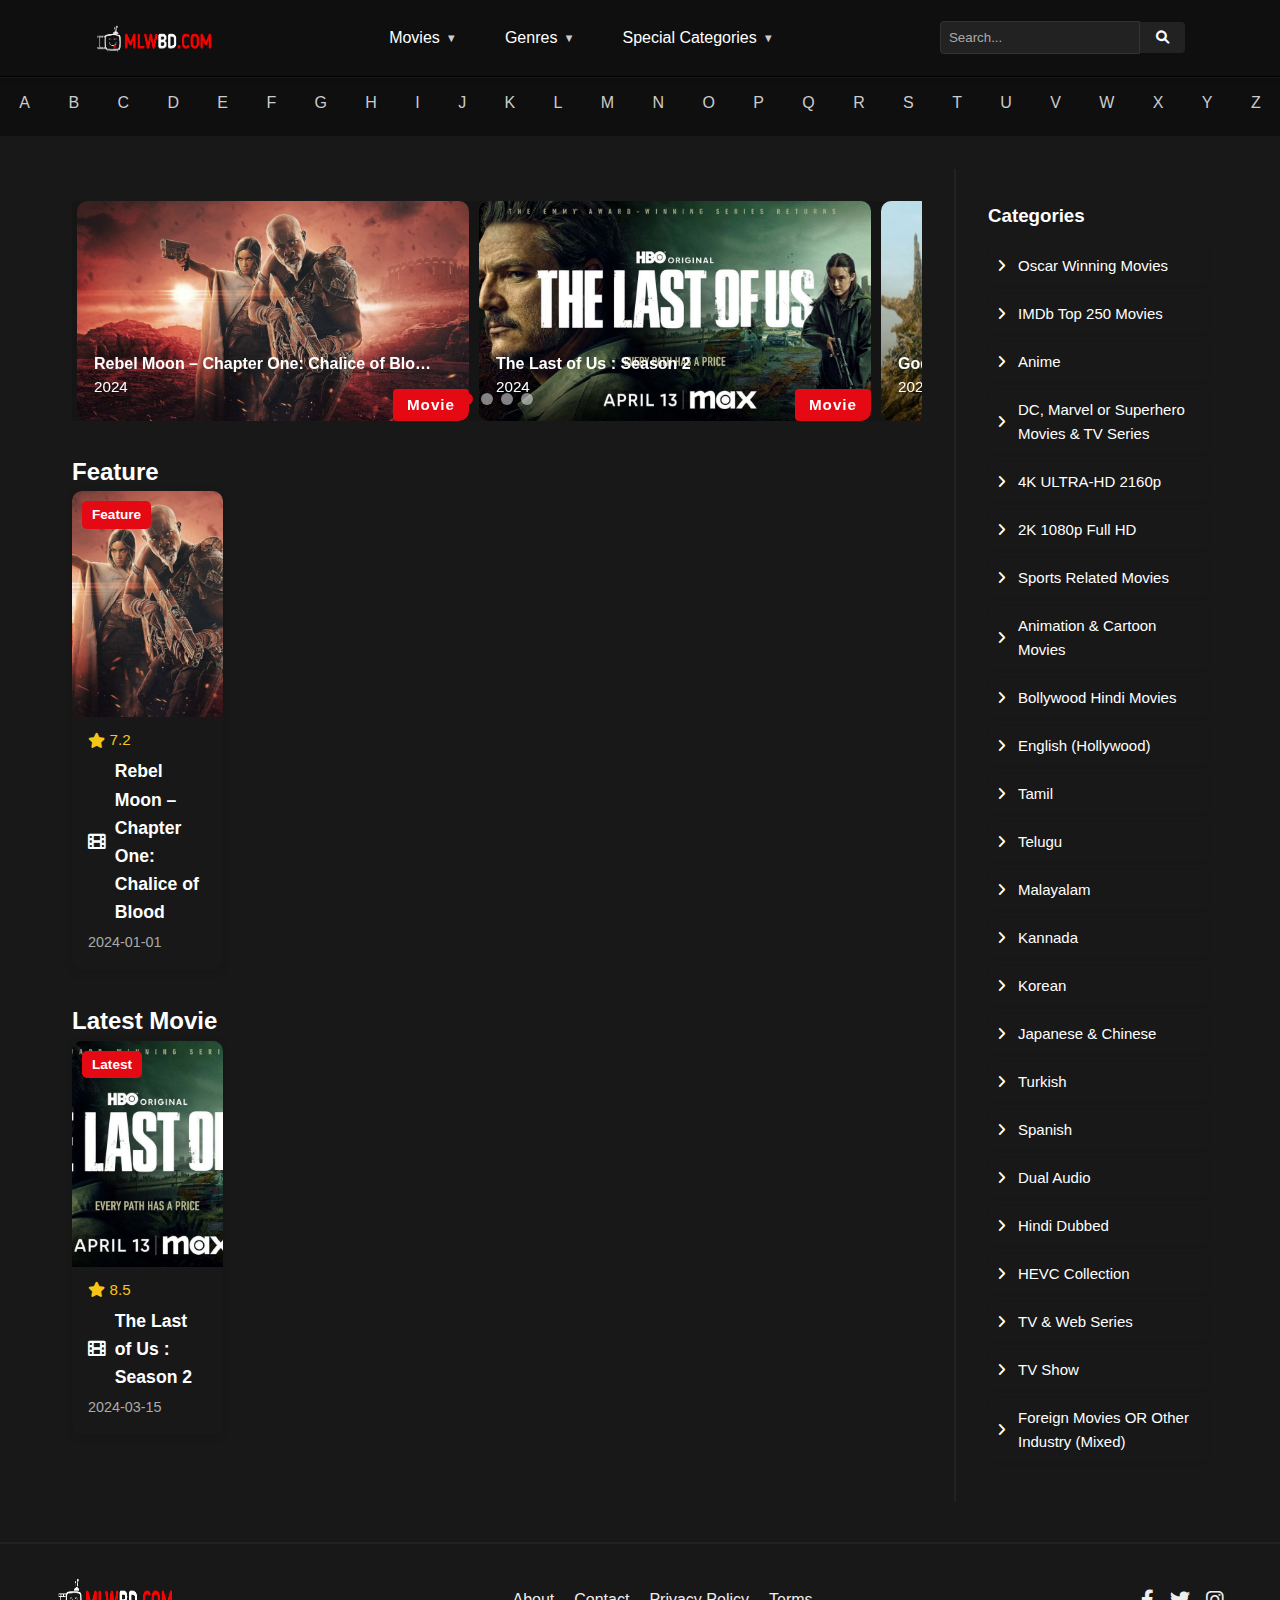
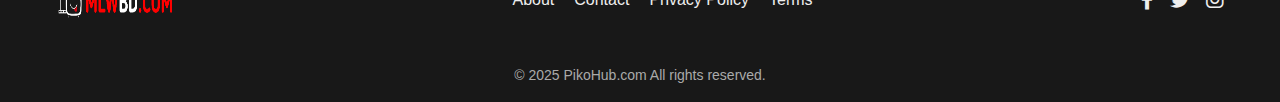
<file: index.html>
<!DOCTYPE html>
<html lang="en">
<head>
    <meta charset="UTF-8">
    <meta name="viewport" content="width=device-width, initial-scale=1, maximum-scale=1, user-scalable=no">
    <title>PikoHub || Best Movie Downlod Website</title>
    <link rel="stylesheet" href="styles.css">
    <link rel="stylesheet" href="https://cdnjs.cloudflare.com/ajax/libs/font-awesome/6.0.0/css/all.min.css">
</head>
<body>
    <!-- Main Header -->
    <header class="main-header">
        <div class="header-container">
            <!-- Mobile Menu Icon -->
            <div class="mobile-menu-icon">
                <i class="fas fa-bars"></i>
            </div>

            <!-- Logo -->
            <div class="logo">
                <a href="/">
                    <img src="./logo.png" alt="PikoHub.com Logo" class="logo-img" />
                </a>
            </div>

            <!-- Desktop Navigation -->
            <nav class="desktop-nav">
                <ul class="main-menu">
                    <li class="menu-item">
                        <a href="#">Movies</a>
                        <ul class="submenu">
                            <li><a href="#">English</a></li>
                            <li><a href="#">Hindi</a></li>
                            <li><a href="#">Telugu</a></li>
                            <li><a href="#">Tamil</a></li>
                        </ul>
                    </li>
                    <li class="menu-item">
                        <a href="#">Genres</a>
                        <ul class="submenu">
                            <li><a href="#">Anime</a></li>
                            <li><a href="#">Action</a></li>
                            <li><a href="#">Adventure</a></li>
                            <li><a href="#">Biography</a></li>
                        </ul>
                    </li>
                    <li class="menu-item">
                        <a href="#">Special Categories</a>
                        <ul class="submenu">
                            <li><a href="#">Top 250 Movies</a></li>
                            <li><a href="#">Oscar Winning Movies</a></li>
                            <li><a href="#">Movies & TV Series</a></li>
                        </ul>
                    </li>
                </ul>
            </nav>

            <!-- Search Section -->
            <div class="search-section">
                <div class="desktop-search">
                    <input type="text" placeholder="Search...">
                    <button><i class="fas fa-search"></i></button>
                </div>
                <div class="mobile-search-icon">
                    <i class="fas fa-search"></i>
                </div>
            </div>
        </div>

        <!-- Mobile Search Bar (Hidden by default) -->
        <div class="mobile-search-bar">
            <input type="text" placeholder="Search...">
            <button><i class="fas fa-search"></i></button>
        </div>
    </header>

    <nav class="mobile-nav">
        <ul class="main-menu">
            <li class="menu-item">
                <a href="#">Movies</a>
                <ul class="submenu">
                    <li><a href="#">English</a></li>
                    <li><a href="#">Hindi</a></li>
                    <li><a href="#">Telugu</a></li>
                    <li><a href="#">Tamil</a></li>
                </ul>
            </li>
            <li class="menu-item">
                <a href="#">Genres</a>
                <ul class="submenu">
                    <li><a href="#">Anime</a></li>
                    <li><a href="#">Action</a></li>
                    <li><a href="#">Adventure</a></li>
                    <li><a href="#">Biography</a></li>
                </ul>
            </li>
            <li class="menu-item">
                <a href="#">Special Categories</a>
                <ul class="submenu">
                    <li><a href="#">Top 250 Movies</a></li>
                    <li><a href="#">Oscar Winning Movies</a></li>
                    <li><a href="#">Movies & TV Series</a></li>
                </ul>
            </li>
        </ul>
    </nav>

    <!-- Sub Header with A-Z Letters -->
    <div class="sub-header">
        <div class="letters-container">
            <a href="#A">A</a>
            <a href="#B">B</a>
            <a href="#C">C</a>
            <a href="#D">D</a>
            <a href="#E">E</a>
            <a href="#F">F</a>
            <a href="#G">G</a>
            <a href="#H">H</a>
            <a href="#I">I</a>
            <a href="#J">J</a>
            <a href="#K">K</a>
            <a href="#L">L</a>
            <a href="#M">M</a>
            <a href="#N">N</a>
            <a href="#O">O</a>
            <a href="#P">P</a>
            <a href="#Q">Q</a>
            <a href="#R">R</a>
            <a href="#S">S</a>
            <a href="#T">T</a>
            <a href="#U">U</a>
            <a href="#V">V</a>
            <a href="#W">W</a>
            <a href="#X">X</a>
            <a href="#Y">Y</a>
            <a href="#Z">Z</a>
        </div>
    </div>

    <div class="content-wrapper">
        <main>


            <div class="banner-slider" id="bannerSlider">
                <div class="slider-track">
                    <!-- Slide 1 -->
                    <div class="slide">
                        <img src="./assets/owl-wrapper/imaage01.jpg" alt="Rebel Moon – Chapter One: Chalice of Blood ">
                        <div class="slide-title">Rebel Moon – Chapter One: Chalice of Blood </div>
                        <div class="slide-year">2024</div>
                        <div class="slide-label">Movie</div>
                    </div>
                    <!-- Slide 2 -->
                    <div class="slide">
                        <img src="./assets/owl-wrapper/imaage02.jpg" alt="The Last of Us : Season 2 ">
                        <div class="slide-title">The Last of Us : Season 2</div>
                        <div class="slide-year">2024</div>
                        <div class="slide-label">Movie</div>
                    </div>
                    <!-- Slide 3 -->
                    <div class="slide">
                        <img src="./assets/owl-wrapper/imaage03.jpg" alt="Godzilla Minus One ">
                        <div class="slide-title">Godzilla Minus One </div>
                        <div class="slide-year">2023</div>
                        <div class="slide-label">Movie</div>
                    </div>
                    <!-- Slide 4 -->
                    <div class="slide">
                        <img src="./assets/owl-wrapper/image04.jpg" alt="Akaal ">
                        <div class="slide-title">Akaal (2025)</div>
                        <div class="slide-year">2025</div>
                        <div class="slide-label">Movie</div>
                    </div>
                    <!-- Slide 5 -->
                    <div class="slide">
                        <img src="./assets/owl-wrapper/image05.jpg" alt="Mobile Suit Gundam GQuuuuuuX: Beginning : Season 1">
                        <div class="slide-title">Mobile Suit Gundam GQuuuuuuX: Beginning : Season 1</div>
                        <div class="slide-year">2025</div>
                        <div class="slide-label">Movie</div>
                    </div>
                    <!-- Slide 6 -->
                    <div class="slide">
                        <img src="./assets/owl-wrapper/image05.jpg" alt="Mobile Suit Gundam GQuuuuuuX: Beginning : Season 1">
                        <div class="slide-title">Mobile Suit Gundam GQuuuuuuX: Beginning : Season 1</div>
                        <div class="slide-year">2025</div>
                        <div class="slide-label">Movie</div>
                    </div>
                </div>
                <div class="slider-dots"></div>
            </div>

            
            <section id="feature-section">
                <h2>Feature</h2>
                <div class="movie-grid" id="feature-movies"></div>
            </section>
            <section id="latest-section">
                <h2>Latest Movie</h2>
                <div class="movie-grid" id="latest-movies"></div>
            </section>
            


            </section>

  
        </main>
        <aside>
            <h3>Categories</h3>
            <ul class="category-list">
              <li>Oscar Winning Movies</li>
              <li>IMDb Top 250 Movies</li>
              <li>Anime</li>
              <li>DC, Marvel or Superhero Movies & TV Series</li>
              <li>4K ULTRA-HD 2160p</li>
              <li>2K 1080p Full HD</li>
              <li>Sports Related Movies</li>
              <li>Animation & Cartoon Movies</li>
              <li>Bollywood Hindi Movies</li>
              <li>English (Hollywood)</li>
              <li>Tamil</li>
              <li>Telugu</li>
              <li>Malayalam</li>
              <li>Kannada</li>
              <li>Korean</li>
              <li>Japanese & Chinese</li>
              <li>Turkish</li>
              <li>Spanish</li>
              <li>Dual Audio</li>
              <li>Hindi Dubbed</li>
              <li>HEVC Collection</li>
              <li>TV & Web Series</li>
              <li>TV Show</li>
              <li>Foreign Movies OR Other Industry (Mixed)</li>
            </ul>
          </aside>
          
    </div>

    <div id="inline-search-results" class="inline-search-results" style="display:none;"></div>
    <script src="movies.js"></script>
    <script src="script.js"></script>

    <!-- Footer Section -->
    <footer class="main-footer">
        <div class="footer-container">
            <div class="footer-logo">
                <a href="/">
                    <img src="./logo.png" alt="PikoHub.com Logo" class="logo-img" />
                </a>
            </div>
            <div class="footer-links">
                <a href="#">About</a>
                <a href="#">Contact</a>
                <a href="#">Privacy Policy</a>
                <a href="#">Terms</a>
            </div>
            <div class="footer-social">
                <a href="#" title="Facebook"><i class="fab fa-facebook-f"></i></a>
                <a href="#" title="Twitter"><i class="fab fa-twitter"></i></a>
                <a href="#" title="Instagram"><i class="fab fa-instagram"></i></a>
            </div>
            <div class="footer-copy">
                &copy; 2025 PikoHub.com All rights reserved.
            </div>
        </div>
    </footer>
</body>
</html>
</file>
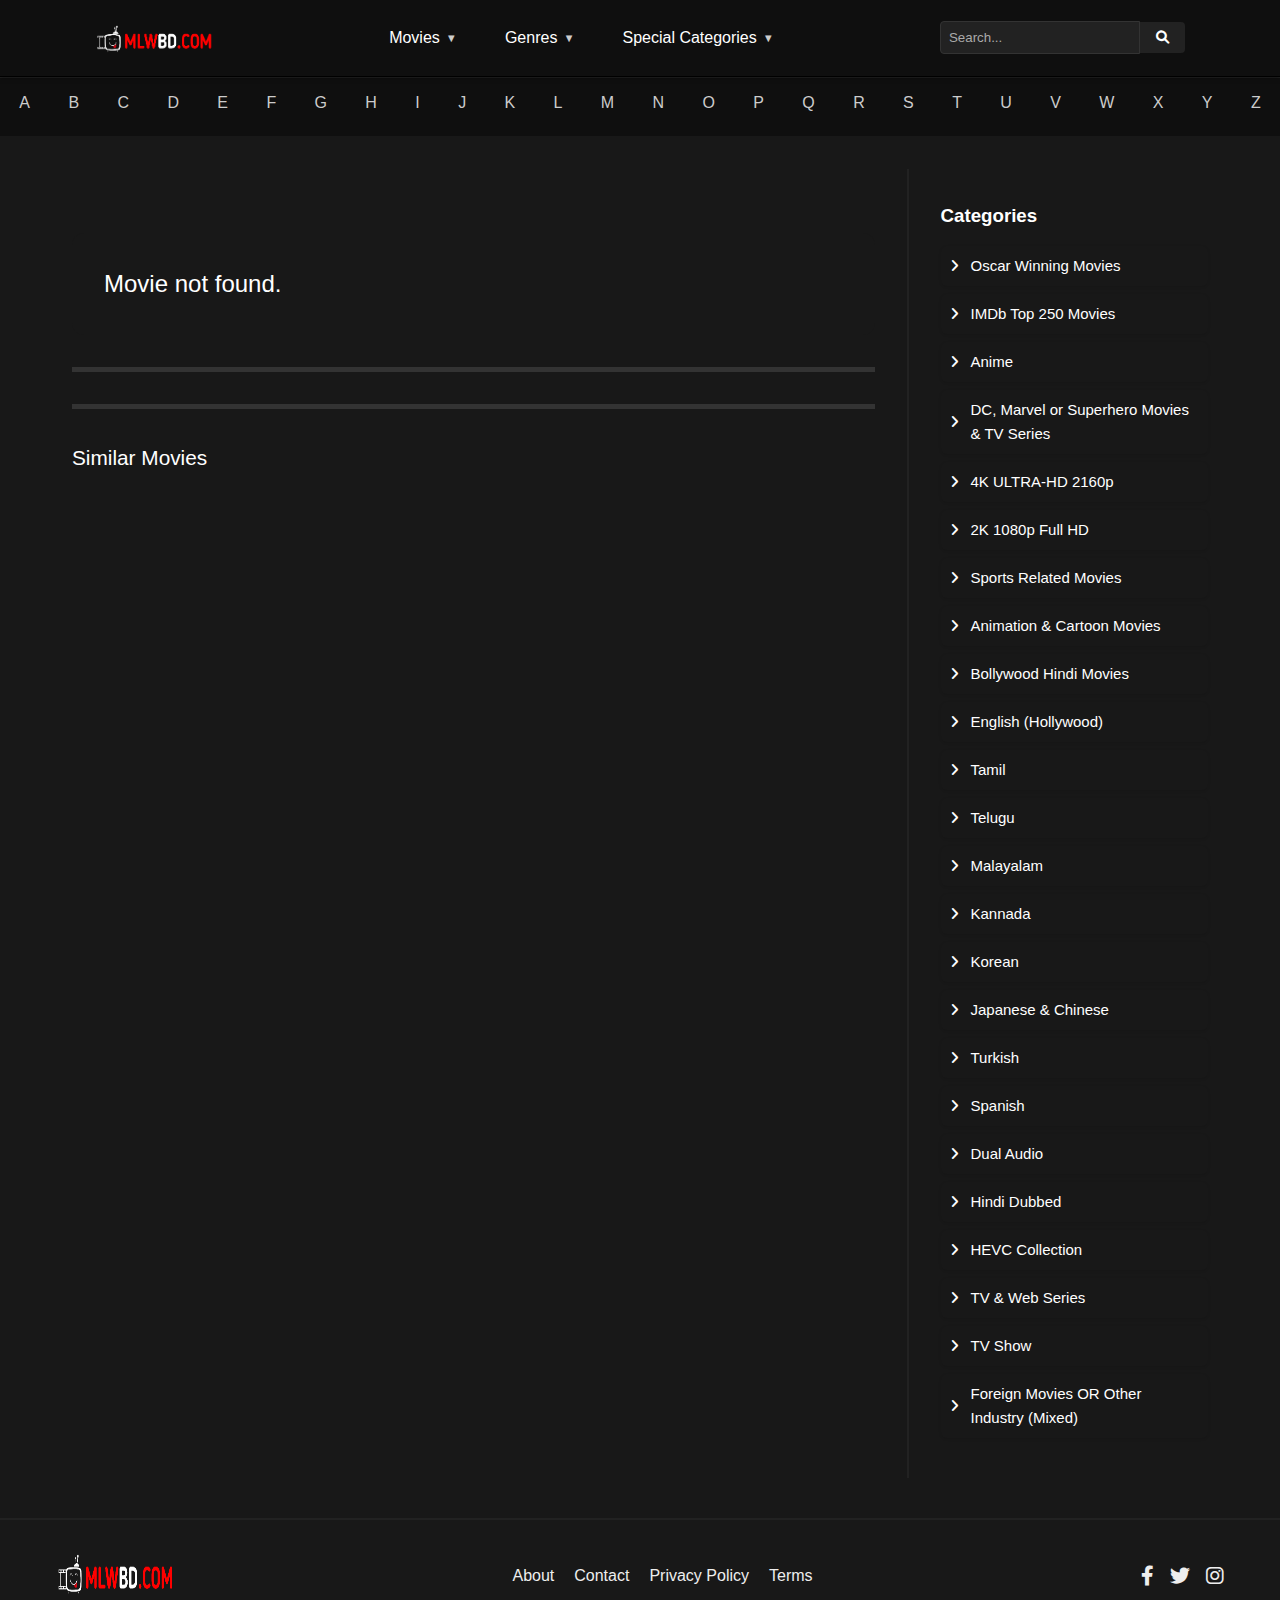
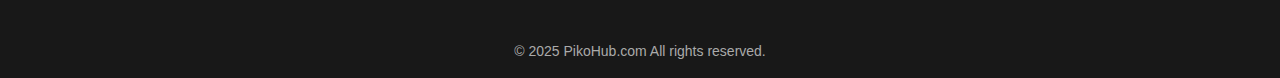
<file: movie.html>
<!DOCTYPE html>
<html lang="en">
<head>
    <meta charset="UTF-8">
    <meta name="viewport" content="width=device-width, initial-scale=1, maximum-scale=1, user-scalable=no">
    <title>Movie Details</title>
    <link rel="stylesheet" href="styles.css">
    <link rel="stylesheet" href="https://cdnjs.cloudflare.com/ajax/libs/font-awesome/6.0.0/css/all.min.css">
    <style>
        .movie-details-container {
            display: flex;
            flex-wrap: wrap;
            gap: 2rem;
            background: #181818;
            border-radius: 12px;
            margin: 2rem auto;
            max-width: 900px;
            padding: 2rem;
        }
        .movie-details-image {
            flex: 1 1 250px;
            min-width: 220px;
            max-width: 300px;
        }
        .movie-details-image img {
            width: 100%;
            border-radius: 10px;
        }
        .movie-details-info {
            flex: 2 1 350px;
            display: flex;
            flex-direction: column;
            gap: 1rem;
        }
        .movie-details-title {
            font-size: 2rem;
            font-weight: 700;
            color: #fff;
        }
        .movie-details-category {
            background: #e50914;
            color: #fff;
            display: inline-block;
            padding: 0.3em 1em;
            border-radius: 5px;
            font-size: 1rem;
            font-weight: 600;
            margin-right: 0.5rem;
            margin-bottom: 0.5rem;
        }
        .movie-details-imdb {
            color: #f5c518;
            font-size: 1.2rem;
            font-weight: 600;
            display: flex;
            align-items: center;
            gap: 0.5em;
        }
        .divider {
            border-top: 5px solid #333;
            margin: 2rem 0 1.5rem 0;
        }
        .download-table {
            width: 100%;
            border-collapse: collapse;
            background: #222;
            border-radius: 8px;
            overflow: hidden;
        }
        .download-table th, .download-table td {
            padding: 1em;
            text-align: left;
        }
        .download-table th {
            background: #333;
            color: #fff;
        }
        .download-table td {
            color: #eee;
        }
        .download-btn {
            background: #e50914;
            color: #fff;
            border: none;
            padding: 0.5em 1.2em;
            border-radius: 5px;
            font-weight: 600;
            cursor: pointer;
            transition: background 0.2s;
        }
        .download-btn:hover {
            background: #b0060f;
        }
        .similar-movies-section {
            margin-top: 2rem;
        }
        .similar-movies-title {
            color: #fff;
            font-size: 1.3rem;
            margin-bottom: 1rem;
        }
        .similar-movies-list {
            display: flex;
            gap: 1rem;
            flex-wrap: wrap;
        }
        .similar-movie-card {
            background: #181818;
            border-radius: 8px;
            overflow: hidden;
            width: 120px;
            cursor: pointer;
            text-align: center;
        }
        .similar-movie-card img {
            width: 100%;
            aspect-ratio: 2/3;
            object-fit: cover;
        }
        .similar-movie-title {
            color: #fff;
            font-size: 0.95rem;
            padding: 0.5em 0.2em;
        }
        @media (max-width: 700px) {
            .movie-details-container {
                flex-direction: column;
                padding: 1rem;
            }
            .movie-details-image, .movie-details-info {
                max-width: 100%;
            }
            .similar-movies-list {
                gap: 0.5rem;
            }
        }
    </style>
</head>
<body>
    <!-- Main Header -->
    <header class="main-header">
        <div class="header-container">
            <!-- Mobile Menu Icon -->
            <div class="mobile-menu-icon">
                <i class="fas fa-bars"></i>
            </div>

            <!-- Logo -->
            <div class="logo">
                <a href="/">
                    <img src="./logo.png" alt="PikoHub.com Logo" class="logo-img" />
                </a>
            </div>

            <!-- Desktop Navigation -->
            <nav class="desktop-nav">
                <ul class="main-menu">
                    <li class="menu-item">
                        <a href="#">Movies</a>
                        <ul class="submenu">
                            <li><a href="#">English</a></li>
                            <li><a href="#">Hindi</a></li>
                            <li><a href="#">Telugu</a></li>
                            <li><a href="#">Tamil</a></li>
                        </ul>
                    </li>
                    <li class="menu-item">
                        <a href="#">Genres</a>
                        <ul class="submenu">
                            <li><a href="#">Anime</a></li>
                            <li><a href="#">Action</a></li>
                            <li><a href="#">Adventure</a></li>
                            <li><a href="#">Biography</a></li>
                        </ul>
                    </li>
                    <li class="menu-item">
                        <a href="#">Special Categories</a>
                        <ul class="submenu">
                            <li><a href="#">Top 250 Movies</a></li>
                            <li><a href="#">Oscar Winning Movies</a></li>
                            <li><a href="#">Movies & TV Series</a></li>
                        </ul>
                    </li>
                </ul>
            </nav>

            <!-- Search Section -->
            <div class="search-section">
                <div class="desktop-search">
                    <input type="text" placeholder="Search...">
                    <button><i class="fas fa-search"></i></button>
                </div>
                <div class="mobile-search-icon">
                    <i class="fas fa-search"></i>
                </div>
            </div>
        </div>

        <!-- Mobile Search Bar (Hidden by default) -->
        <div class="mobile-search-bar">
            <input type="text" placeholder="Search...">
            <button><i class="fas fa-search"></i></button>
        </div>
    </header>

    <nav class="mobile-nav">
        <ul class="main-menu">
            <li class="menu-item">
                <a href="#">Movies</a>
                <ul class="submenu">
                    <li><a href="#">English</a></li>
                    <li><a href="#">Hindi</a></li>
                    <li><a href="#">Telugu</a></li>
                    <li><a href="#">Tamil</a></li>
                </ul>
            </li>
            <li class="menu-item">
                <a href="#">Genres</a>
                <ul class="submenu">
                    <li><a href="#">Anime</a></li>
                    <li><a href="#">Action</a></li>
                    <li><a href="#">Adventure</a></li>
                    <li><a href="#">Biography</a></li>
                </ul>
            </li>
            <li class="menu-item">
                <a href="#">Special Categories</a>
                <ul class="submenu">
                    <li><a href="#">Top 250 Movies</a></li>
                    <li><a href="#">Oscar Winning Movies</a></li>
                    <li><a href="#">Movies & TV Series</a></li>
                </ul>
            </li>
        </ul>
    </nav>

    <!-- Sub Header with A-Z Letters -->
    <div class="sub-header">
        <div class="letters-container">
            <a href="#A">A</a>
            <a href="#B">B</a>
            <a href="#C">C</a>
            <a href="#D">D</a>
            <a href="#E">E</a>
            <a href="#F">F</a>
            <a href="#G">G</a>
            <a href="#H">H</a>
            <a href="#I">I</a>
            <a href="#J">J</a>
            <a href="#K">K</a>
            <a href="#L">L</a>
            <a href="#M">M</a>
            <a href="#N">N</a>
            <a href="#O">O</a>
            <a href="#P">P</a>
            <a href="#Q">Q</a>
            <a href="#R">R</a>
            <a href="#S">S</a>
            <a href="#T">T</a>
            <a href="#U">U</a>
            <a href="#V">V</a>
            <a href="#W">W</a>
            <a href="#X">X</a>
            <a href="#Y">Y</a>
            <a href="#Z">Z</a>
        </div>
    </div>

    <div class="content-wrapper">
        <main>
            <div class="movie-details-container" id="movie-details-container">
                <!-- Filled by JS -->
            </div>
            <div class="divider"></div>
            <div id="download-section"></div>
            <div class="divider"></div>
            <div class="similar-movies-section">
                <div class="similar-movies-title">Similar Movies</div>
                <div class="similar-movies-list" id="similar-movies-list"></div>
            </div>
        </main>
        <aside>
            <h3>Categories</h3>
            <ul class="category-list">
              <li>Oscar Winning Movies</li>
              <li>IMDb Top 250 Movies</li>
              <li>Anime</li>
              <li>DC, Marvel or Superhero Movies & TV Series</li>
              <li>4K ULTRA-HD 2160p</li>
              <li>2K 1080p Full HD</li>
              <li>Sports Related Movies</li>
              <li>Animation & Cartoon Movies</li>
              <li>Bollywood Hindi Movies</li>
              <li>English (Hollywood)</li>
              <li>Tamil</li>
              <li>Telugu</li>
              <li>Malayalam</li>
              <li>Kannada</li>
              <li>Korean</li>
              <li>Japanese & Chinese</li>
              <li>Turkish</li>
              <li>Spanish</li>
              <li>Dual Audio</li>
              <li>Hindi Dubbed</li>
              <li>HEVC Collection</li>
              <li>TV & Web Series</li>
              <li>TV Show</li>
              <li>Foreign Movies OR Other Industry (Mixed)</li>
            </ul>
          </aside>
    </div>

    <div id="inline-search-results" class="inline-search-results" style="display:none;"></div>

    <!-- Footer Section -->
    <footer class="main-footer">
        <div class="footer-container">
            <div class="footer-logo">
                <a href="/">
                    <img src="./logo.png" alt="PikoHub.com Logo" class="logo-img" />
                </a>
            </div>
            <div class="footer-links">
                <a href="#">About</a>
                <a href="#">Contact</a>
                <a href="#">Privacy Policy</a>
                <a href="#">Terms</a>
            </div>
            <div class="footer-social">
                <a href="#" title="Facebook"><i class="fab fa-facebook-f"></i></a>
                <a href="#" title="Twitter"><i class="fab fa-twitter"></i></a>
                <a href="#" title="Instagram"><i class="fab fa-instagram"></i></a>
            </div>
            <div class="footer-copy">
                &copy; 2025 PikoHub.com All rights reserved.
            </div>
        </div>
    </footer>

    <script src="movies.js"></script>
    <script src="script.js"></script>
    <script src="movie-details.js"></script>
</body>
</html>
</file>
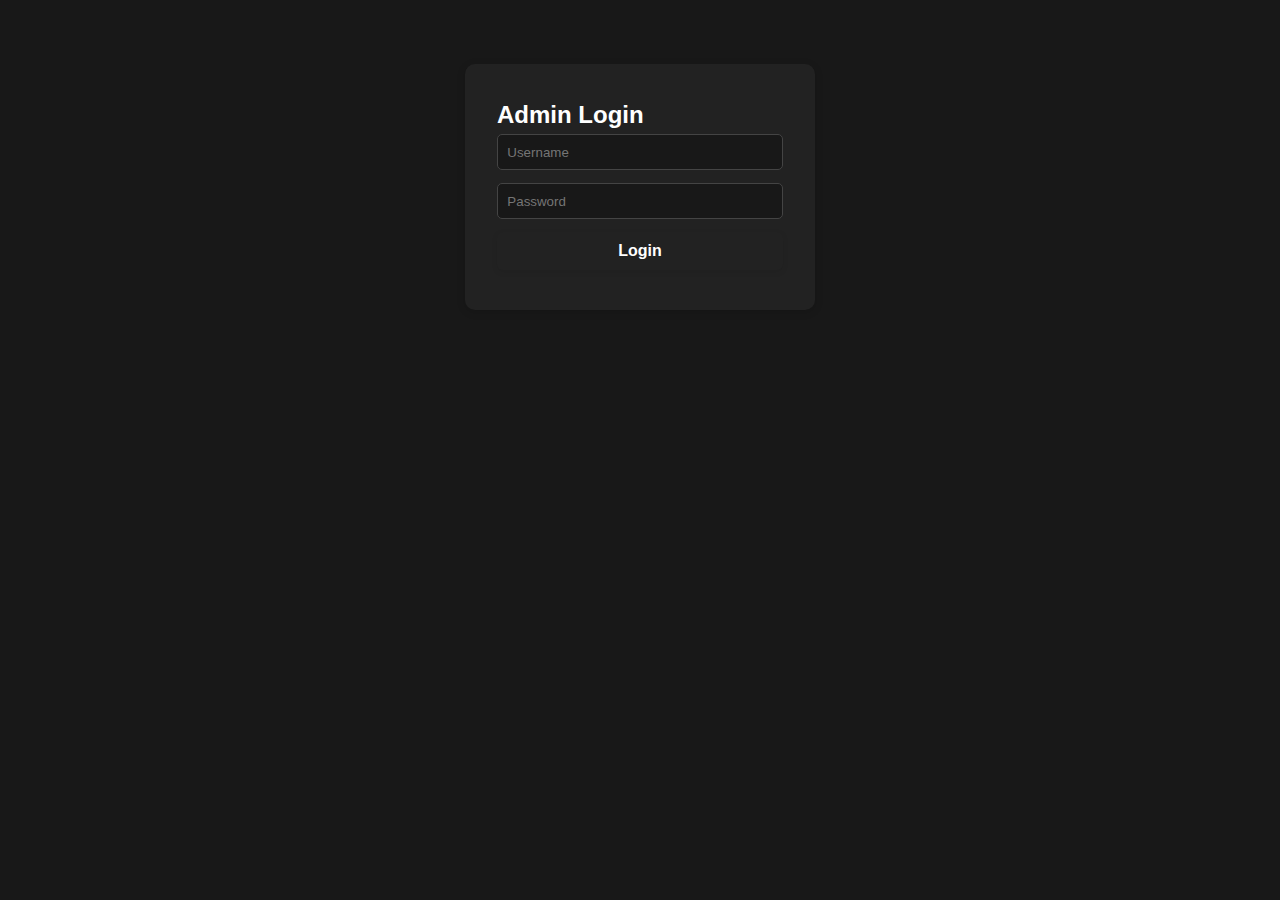
<file: sr64panel.html>
<!DOCTYPE html>
<html lang="en">
<head>
    <meta charset="UTF-8">
    <meta name="viewport" content="width=device-width, initial-scale=1, maximum-scale=1, user-scalable=no">
    <title>Admin Panel</title>
    <link rel="stylesheet" href="styles.css">
    <link rel="stylesheet" href="https://cdnjs.cloudflare.com/ajax/libs/font-awesome/6.0.0/css/all.min.css">
</head>
<body>
    <div id="admin-root"></div>
    <script src="movies.js"></script>
    <script src="admin.js"></script>
</body>
</html>
</file>
<file: styles.css>
/* Reset and Base Styles */
* {
    margin: 0;
    padding: 0;
    box-sizing: border-box;
}

body {
    font-family: Arial, sans-serif;
    line-height: 1.6;
    background: #181818;
    color: #fff;
}

a {
    text-decoration: none;
    color: #333;
}

/* Main Header Styles */
.main-header {
    background-color: #181818;
    box-shadow: none;
    border-bottom: 1px solid #222;
    position: fixed;
    width: 100%;
    top: 0;
    z-index: 1000;
}

.header-container {
    box-shadow: 0 1px 5px rgba(0, 0, 0, 0.4);
    max-width: 100%;
    margin: 0 auto;
    padding: 1rem;
    display: flex;
    align-items: center;
    justify-content: space-around;
    background: transparent;
    align-items: center;
    flex-direction: row;
    background-color: rgba(15, 15, 15, 0.99);
    border-bottom: 1px solid #000;
}

.logo a {
    font-size: 1.7rem;
    font-weight: bold;
    color: #fff;
    letter-spacing: 1px;
}

.logo-img {
    height: 32px;
    vertical-align: middle;
    margin-right: 8px;
    max-width: 120px;
}

.desktop-nav {
    display: flex;
    align-items: center;
}

.main-menu {
    display: flex;
    list-style: none;
    gap: 2rem;
}

.menu-item {
    position: relative;
}

.menu-item > a,
.menu-item > a:visited {
    padding: 0.5rem;
    font-weight: 500;
    color: #fff;
}

.menu-item > a:hover,
.menu-item > a:focus {
    color: #e50914;
}

.menu-item > a::after {
    content: '\25BC';
    font-size: 0.7em;
    margin-left: 6px;
    color: #ccc;
    transition: color 0.2s;
    vertical-align: middle;
}

.menu-item > a:hover::after,
.menu-item > a:focus::after {
    color: #e50914;
}

.submenu {
    display: none;
    position: absolute;
    top: 100%;
    left: 0;
    background: #222;
    box-shadow: 0 2px 8px rgba(0,0,0,0.5);
    min-width: 200px;
    list-style: none;
    padding: 0.5rem 0;
    color: #fff;
}

.menu-item:hover .submenu {
    display: block;
}

.submenu li a {
    display: block;
    padding: 0.5rem 1rem;
    color: #ccc;
}

.submenu li a:hover {
    background: #181818;
    color: #fff;
}

/* Search Section Styles */
.search-section {
    display: flex;
    align-items: center;
}

.desktop-search {
    display: flex;
    align-items: center;
    position: relative;
}

.desktop-search input {
    padding: 0.5rem;
    border: 1px solid #333;
    border-radius: 4px 0 0 4px;
    width: 200px;
    background: #222;
    color: #fff;
}

.desktop-search input::placeholder {
    color: #aaa;
}

.desktop-search button {
    padding: 0.5rem 1rem;
    background: #222;
    color: #fff;
    border: none;
    border-radius: 0 4px 4px 0;
    cursor: pointer;
}

.desktop-search button i {
    color: #fff;
}

.mobile-search-icon {
    display: none;
    font-size: 1.2rem;
    cursor: pointer;
    color: #fff;
}

.mobile-search-bar {
    display: none;
    align-items: center;
    gap: 0.5em;
    background: #181818;
    padding: 0.5em 1em;
    border-bottom: 1px solid #222;
    position: absolute;
    left: 0;
    width: 100%;
    z-index: 2000;
}

.mobile-search-bar.active {
    display: flex;
}

.mobile-search-bar input {
    flex: 1;
    padding: 0.5em;
    border: none;
    border-radius: 4px;
    background: #222;
    color: #fff;
}

.mobile-search-bar button {
    background: #e50914;
    border: none;
    color: #fff;
    padding: 0.5em 1em;
    border-radius: 4px;
    cursor: pointer;
}

.mobile-menu-icon {
    display: none;
    font-size: 1.5rem;
    cursor: pointer;
    color: #fff;
}

@media (min-width: 992px) {
    .mobile-menu-icon {
        display: none;
    }
}

/* Sub Header Styles */
.sub-header {
    margin-top: 70px;
    background: rgba(15, 15, 15, 0.98);
    padding: 1rem 0;
    border-bottom: 1px solid #181818;
}

.letters-container {
    max-width: 1200px;
    margin: 0 auto;
    display: flex;
    justify-content: center;
    gap: 1rem;
    padding: 0 1rem;
    background: transparent;
}

.letters-container a {
    color: #ccc;
    font-weight: 500;
    padding: 0.25rem 0.7rem;
    border-radius: 4px;
    transition: background 0.2s, color 0.2s;
}

.letters-container a:hover, .letters-container a.active {
    background: #e50914;
    color: #fff;
}

@media (max-width: 768px) {
    .header-container {
        width: 100%;
        max-width: none;
    }
    .letters-container {
        width: 100%;
        max-width: none;
        padding: 1rem 2rem;
    }
    .logo-img {
        max-width: 120px;
        height: auto;
    }
    .main-header {
        min-width: 0;
    }
    .desktop-search input {
        width: 100px;
        font-size: 0.95rem;
    }
    .main-menu {
        gap: 1rem;
    }
    .letters-container a {
        font-size: 0.95rem;
        padding: 0.25rem 0.5rem;
    }
    .mobile-menu-icon {
        display: block;
    }
    .desktop-nav {
        display: none;
    }
    .desktop-search {
        display: none;
    }
    .mobile-search-icon {
        display: block;
    }
    .logo {
        flex: 1;
        text-align: center;
    }
    .letters-container {
        overflow-x: auto;
        justify-content: flex-start;
        padding: 0.5rem 1rem;
        -ms-overflow-style: none;
        scrollbar-width: none;
    }
    .letters-container::-webkit-scrollbar {
        display: none;
    }
    .letters-container a {
        white-space: nowrap;
    }
}

/* Mobile Menu Styles */
.mobile-nav {
    display: none;
    position: absolute;
    top: 60px;
    left: 0;
    width: 100%;
    background: #181818;
    z-index: 1001;
}

.mobile-nav.active {
    display: block;
}

.mobile-nav .main-menu {
    flex-direction: column;
    gap: 0;
}

.mobile-nav .menu-item {
    border-bottom: 1px solid #222;
}

.mobile-nav .menu-item > a {
    display: block;
    padding: 1rem;
    color: #fff;
}

.mobile-nav .submenu {
    position: static;
    display: none;
    box-shadow: none;
    background: #222;
}

.mobile-nav .submenu.active {
    display: block;
}

.mobile-nav .submenu li a {
    padding: 0.75rem 2rem;
    color: #ccc;
}

.content-wrapper {
    display: flex;
    width: 100%;
    max-width: 1200px;
    margin: 2rem auto 0 auto;
    min-height: 60vh;
    background: transparent;
}

main {
    flex: 3;
    padding: 2rem;
    background: transparent;
}

aside {
    flex: 1;
    padding: 2rem;
    background: transparent;
    min-width: 220px;
}

.content-wrapper main,
.content-wrapper aside {
    box-sizing: border-box;
}

.content-wrapper aside {
    border-left: 2px solid #222;
}

@media (max-width: 900px) {
    .content-wrapper {
        flex-direction: column;
    }
    .content-wrapper aside {
        border-left: none;
        border-top: 2px solid #222;
        min-width: 0;
    }
} 

.category-list {
    list-style: none;
    padding-left: 0;
    margin-top: 15px;
  }
  
  .category-list li {
    padding: 8px 12px;
    margin-bottom: 8px;
    border-radius: 6px;
    box-shadow: 0 1px 3px rgba(0,0,0,0.1);
    transition: background 0.2s;
    font-size: 15px;
    position: relative;
    padding-left: 30px;
    cursor: pointer;
  }
  
  .category-list li::before {
    content: "\f105";
    font-family: "Font Awesome 6 Free";
    font-weight: 900;
    position: absolute;
    left: 10px;
    top: 50%;
    transform: translateY(-50%);
    color: #ffffff;
    font-size: 14px;
  }
  
  .category-list li:hover {
    color: #e50914;
  }

  .banner-slider {
    width: 100%;
    max-width: 850px;
    margin: 0 auto 2rem auto;
    overflow: hidden;
    position: relative;
    background: #0000001f;
  }
  
  .slider-track {
    display: flex;
    transition: transform 0.6s cubic-bezier(.77,0,.18,1);
    will-change: transform;
  }
  
  .slide {
    width: 392px;
    height: 220px;
    min-width: 392px;
    max-width: 392px;
    position: relative;
    margin: 0 5px;
    border-radius: 10px;
    overflow: hidden;
    flex-shrink: 0;
    display: flex;
    flex-direction: column;
    justify-content: flex-end;
  }
  
  .slide img {
    width: 100%;
    height: 100%;
    object-fit: cover;
    position: absolute;
    left: 0; top: 0;
    z-index: 1;
  }
  
  .slide-title {
    position: absolute;
    bottom: 40px;
    right: 5px;
    left: 12px;
    z-index: 2;
    color: #fff;
    font-weight: 600;
    text-align: left;
    padding: 4px 10px 4px 5px;
    border-radius: 6px;
    white-space: nowrap;
    overflow: hidden;
    text-overflow: ellipsis;
    max-width: 90%;
  }
  
  .slide-year {
    position: absolute;
    bottom: 20px;
    left: 12px;
    z-index: 2;
    color: #fff;
    font-size: 0.95rem;
    padding: 2px 5px;
    border-radius: 6px;
    text-align: right;
  }
  
  .slide-label {
    position: absolute;
    right: 0px;
    bottom: 0px;
    z-index: 2;
    background: #e50914;
    color: #fff;
    font-size: 0.95rem;
    font-weight: bold;
    padding: 4px 14px;
    border-radius: 4px;
    letter-spacing: 1px;
  }
  
  .slider-dots {
    position: absolute;
    left: 0; right: 0; bottom: 8px;
    text-align: center;
    z-index: 10;
  }

  .slider-dots .dot {
    display: inline-block;
    width: 12px; height: 12px;
    margin: 0 4px;
    background: #fff;
    border-radius: 50%;
    opacity: 0.5;
    cursor: pointer;
    transition: background 0.2s, opacity 0.2s;
  }

  .slider-dots .dot.active {
    opacity: 1;
    background: #e50914;
  }
  
  @media (max-width: 900px) {
    .banner-slider {
      max-width: 100%;
      width: 100vw;
      margin: 0 auto 2rem auto;
      padding: 0;
    }
    .slider-track {
      gap: 0;
    }
    .slide, .slide img {
      width: 100%;
      min-width: 100%;
      max-width: 100%;
      height: 48vw;
      min-height: 180px;
      max-height: 300px;
    }
    .slide {
      margin: 0;
      border-radius: 0;
    }
    .slide-title {
      left: 10px;
      right: 10px;
      font-size: 1rem;
      padding: 4px 8px 4px 8px;
      max-width: 95vw;
    }
    .slide-year {
      left: 10px;
      right: auto;
      font-size: 0.9rem;
      padding: 2px 8px;
      min-width: 0;
      margin-top: 2px;
    }
    .slide-label {
      right: 10px;
      left: auto;
      bottom: 10px;
      font-size: 0.9rem;
      padding: 4px 10px;
      border-radius: 4px;
    }
  }

/* Inline Search Results Styles */
.inline-search-results {
    position: absolute;
    top: 100%;
    left: 0;
    right: 0;
    background: #181818;
    z-index: 3000;
    max-height: 70vh;
    overflow-y: auto;
    border-radius: 0 0 12px 12px;
    box-shadow: 0 8px 32px rgba(0,0,0,0.4);
    border: 1px solid #333;
    border-top: none;
}

.inline-search-results .movie-card {
    display: flex;
    align-items: center;
    gap: 1.2rem;
    padding: 1rem 1.5rem;
    border-bottom: 1px solid #333;
    transition: background-color 0.2s ease;
    cursor: pointer;
}

.inline-search-results .movie-card:hover {
    background: #222;
}

.inline-search-results .movie-card:last-child {
    border-bottom: none;
}

.inline-search-results img {
    width: 60px;
    height: 85px;
    object-fit: cover;
    border-radius: 8px;
    box-shadow: 0 2px 8px rgba(0,0,0,0.3);
}

.inline-search-results .movie-title {
    font-weight: 600;
    color: #fff;
    font-size: 1.1rem;
    margin-bottom: 0.3rem;
    line-height: 1.3;
}

.inline-search-results .movie-rating {
    font-size: 0.95rem;
    color: #f5c518;
    font-weight: 500;
    margin-bottom: 0.2rem;
    display: flex;
    align-items: center;
    gap: 0.3em;
}

.inline-search-results .movie-release-date {
    font-size: 0.9rem;
    color: #aaa;
}

@media (max-width: 600px) {
    .inline-search-results {
        position: absolute;
        top: 100%;
        left: 0;
        right: 0;
        width: 100vw;
        min-width: 0;
        border-radius: 0 0 8px 8px;
        font-size: 1em;
        z-index: 3100;
        max-height: 60vh;
    }
    .inline-search-results .movie-card {
        padding: 0.8rem 1rem;
        gap: 1rem;
    }
    .inline-search-results img {
        width: 50px;
        height: 70px;
    }
    .inline-search-results .movie-title {
        font-size: 1rem;
    }
    .mobile-search-bar {
        position: relative;
        z-index: 3200;
    }
}

/* Footer Section */
.main-footer {
    background: #181818;
    color: #eee;
    padding: 32px 0 16px 0;
    font-size: 16px;
    margin-top: 40px;
    border-top: 2px solid #222;
}
.footer-container {
    max-width: 1200px;
    margin: 0 auto;
    display: flex;
    flex-wrap: wrap;
    align-items: center;
    justify-content: space-between;
    gap: 24px;
    padding: 0 16px;
}
.footer-logo .logo-img {
    height: 48px;
}
.footer-links {
    display: flex;
    gap: 20px;
}
.footer-links a {
    color: #eee;
    text-decoration: none;
    transition: color 0.2s;
}
.footer-links a:hover {
    color: #ff9800;
}
.footer-social {
    display: flex;
    gap: 16px;
}
.footer-social a {
    color: #eee;
    font-size: 20px;
    transition: color 0.2s;
}
.footer-social a:hover {
    color: #ff9800;
}
.footer-copy {
    flex-basis: 100%;
    text-align: center;
    margin-top: 16px;
    font-size: 14px;
    color: #aaa;
}
@media (max-width: 700px) {
    .footer-container {
        flex-direction: column;
        align-items: center;
        gap: 12px;
    }
    .footer-copy {
        margin-top: 12px;
        text-align: left;
    }
    .footer-logo .logo-img {
    height: auto;
}
}

/* Movie grid for homepage */
.movie-grid {
  display: grid;
  grid-template-columns: repeat(5, 1fr);
  gap: 1.5rem;
  margin-bottom: 2rem;
}
@media (max-width: 900px) {
  .movie-grid {
    grid-template-columns: repeat(3, 1fr);
  }
}
.movie-card {
  background: #181818;
  border-radius: 10px;
  overflow: hidden;
  box-shadow: 0 2px 8px rgba(0,0,0,0.15);
  position: relative;
  transition: transform 0.2s;
  cursor: pointer;
  display: flex;
  flex-direction: column;
}
.movie-card:hover {
  transform: translateY(-5px) scale(1.03);
}
.movie-card img {
  width: 100%;
  aspect-ratio: 2/3;
  object-fit: cover;
  display: block;
}
.movie-category-label {
  position: absolute;
  top: 10px;
  left: 10px;
  background: #e50914;
  color: #fff;
  font-size: 0.85rem;
  font-weight: bold;
  padding: 3px 10px;
  border-radius: 5px;
  z-index: 2;
}
.movie-info {
  padding: 0.7rem 1rem 1rem 1rem;
  display: flex;
  flex-direction: column;
  gap: 0.3rem;
}
.movie-title {
  font-size: 1.1rem;
  font-weight: 600;
  color: #fff;
  display: flex;
  align-items: center;
  gap: 0.5em;
}
.movie-imdb {
  color: #f5c518;
  font-size: 0.95rem;
  font-weight: 500;
  display: flex;
  align-items: center;
  gap: 0.3em;
}
.movie-release-date {
  color: #aaa;
  font-size: 0.9rem;
}

/* Admin Panel Styles */
.admin-container {
  max-width: 900px;
  margin: 2rem auto;
  background: #181818;
  border-radius: 12px;
  padding: 2rem;
  color: #fff;
}
.admin-login-form {
  max-width: 350px;
  margin: 4rem auto;
  background: #222;
  border-radius: 10px;
  padding: 2rem;
  box-shadow: 0 2px 8px rgba(0,0,0,0.15);
}
.admin-login-form input {
  width: 100%;
  padding: 0.7em;
  margin-bottom: 1em;
  border-radius: 5px;
  border: 1px solid #444;
  background: #181818;
  color: #fff;
}
.admin-login-form button {
  width: 100%;
  padding: 0.7em;
  background: #e50914;
  color: #fff;
  border: none;
  border-radius: 5px;
  font-weight: 600;
  cursor: pointer;
}
.admin-panel-header {
  display: flex;
  justify-content: space-between;
  align-items: center;
  margin-bottom: 2rem;
}
.admin-panel-header h2 {
  margin: 0;
}
.admin-logout-btn {
  background: #e50914;
  color: #fff;
  border: none;
  border-radius: 5px;
  padding: 0.5em 1.2em;
  font-weight: 600;
  cursor: pointer;
}
.admin-movie-table {
  width: 100%;
  border-collapse: collapse;
  margin-bottom: 2rem;
}
.admin-movie-table th, .admin-movie-table td {
  padding: 0.7em 1em;
  border-bottom: 1px solid #333;
}
.admin-movie-table th {
  background: #222;
  color: #fff;
}
.admin-movie-table td {
  color: #eee;
}
.admin-movie-table tr:last-child td {
  border-bottom: none;
}
.admin-movie-actions button {
  margin-right: 0.5em;
  background: #444;
  color: #fff;
  border: none;
  border-radius: 4px;
  padding: 0.3em 0.8em;
  cursor: pointer;
  font-size: 0.95em;
}
.admin-movie-actions button.delete {
  background: #e50914;
}
.admin-movie-actions button.edit {
  background: #1e90ff;
}
.admin-movie-actions button.preview {
  background: #f5c518;
  color: #222;
}
.admin-movie-form {
  background: #222;
  border-radius: 10px;
  padding: 1.5rem;
  margin-bottom: 2rem;
}
.admin-movie-form input, .admin-movie-form textarea {
  width: 100%;
  padding: 0.7em;
  margin-bottom: 1em;
  border-radius: 5px;
  border: 1px solid #444;
  background: #181818;
  color: #fff;
}
.admin-movie-form label {
  font-weight: 600;
  margin-bottom: 0.3em;
  display: block;
}
.admin-movie-form .download-links {
  margin-bottom: 1em;
}
.admin-movie-form .download-link-row {
  display: flex;
  gap: 0.5em;
  margin-bottom: 0.5em;
}
.admin-movie-form .download-link-row input {
  flex: 1;
}
.admin-movie-form .remove-download-link {
  background: #e50914;
  color: #fff;
  border: none;
  border-radius: 4px;
  padding: 0.3em 0.7em;
  cursor: pointer;
}
.admin-cat-badge {
  display: inline-block;
  background: #e50914;
  color: #fff;
  border-radius: 4px;
  padding: 2px 8px;
  font-size: 0.9em;
  margin-right: 4px;
  margin-bottom: 2px;
}
@media (max-width: 700px) {
  .admin-container {
    padding: 1rem;
  }
  .admin-movie-table th, .admin-movie-table td {
    padding: 0.5em 0.5em;
  }
  .admin-movie-form {
    padding: 1rem;
  }
}
</file>
